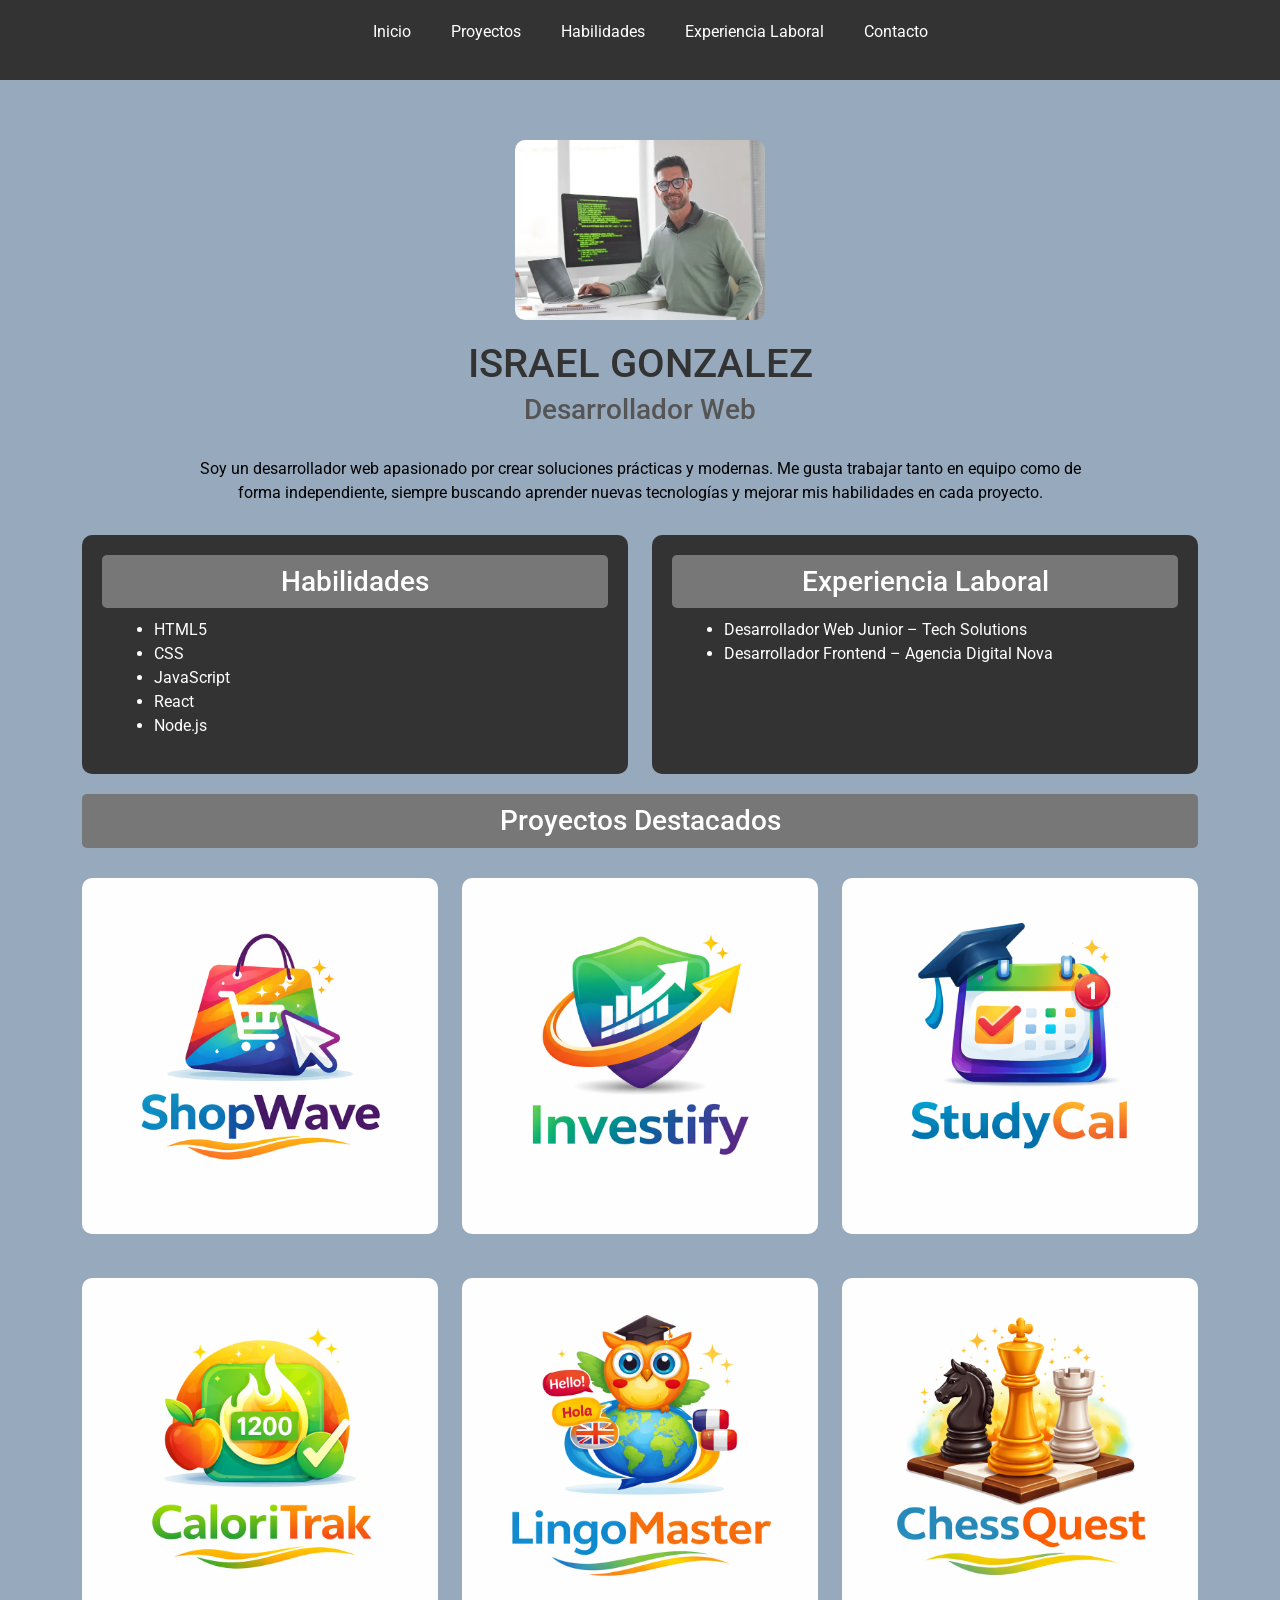
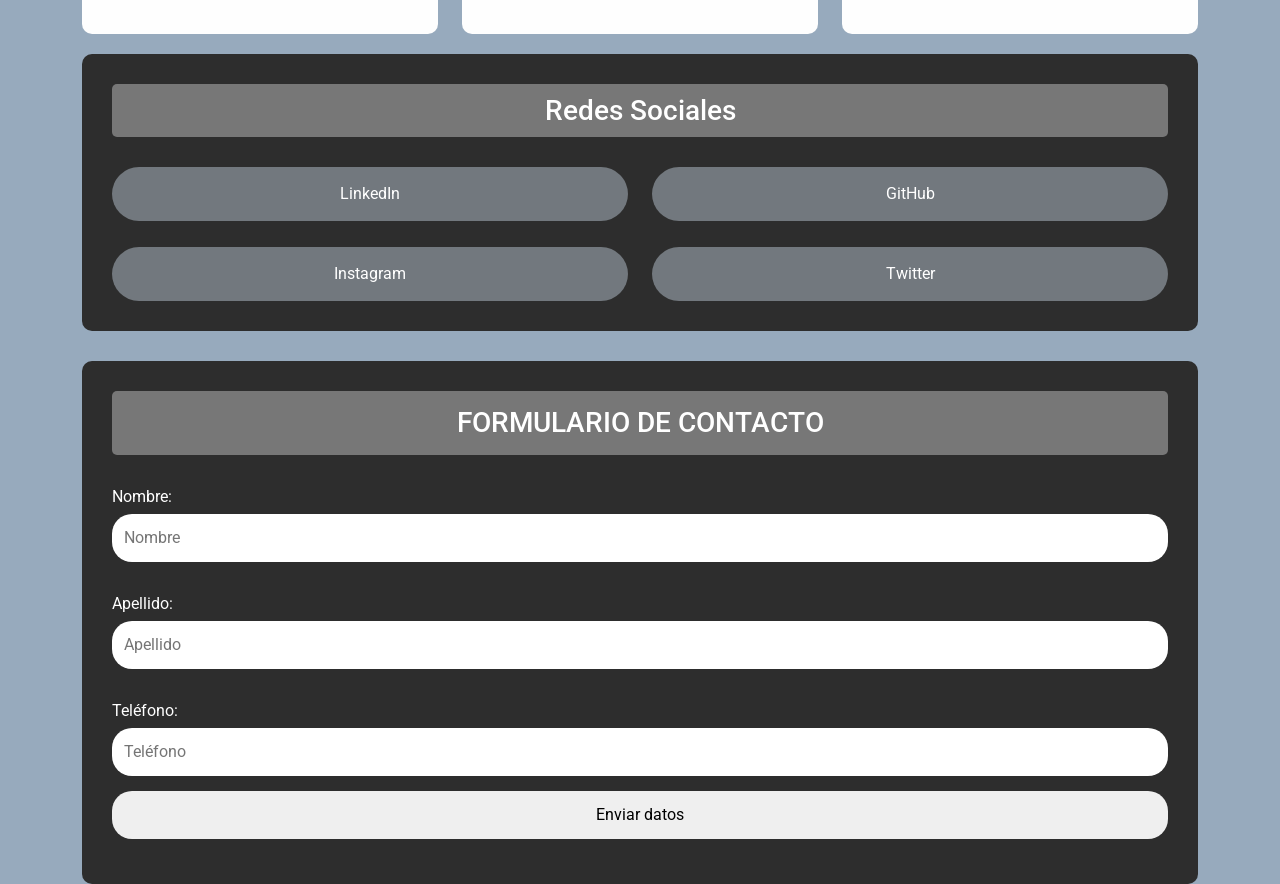
<file: index.html>
<!DOCTYPE html>


<html lang="en">

    <head>

        <link href="https://fonts.googleapis.com/css2?family=Roboto:wght@400;700&display=swap" rel="stylesheet">

        <link href="https://cdn.jsdelivr.net/npm/bootstrap@5.3.7/dist/css/bootstrap.min.css" rel="stylesheet">

        <link rel="stylesheet" href="CSS/tp1 CSS.css">

        <title>TP DESARROLLO DE SOFTWARE</title>

    </head>


    <body class="fondoPagina">

        <header> 
                            
            <nav> 
                <ul>
                    <li><a href="#inicio">Inicio</a></li>
                    <li><a href="#proyectos">Proyectos</a></li>
                    <li><a href="#habilidades">Habilidades</a></li>
                    <li><a href="#experiencia">Experiencia Laboral</a></li>
                    <li><a href="#contacto">Contacto</a></li>
                </ul>
            </nav>

                        
            <div class="divnombre"> <!-- DIV PARA EL NOMBRE Y FOTO DE PERFIL -->

                <img src="../IMAGENES/ISRAEL GONZALEZ.webp">
                <h1>ISRAEL GONZALEZ</h1> 
                <h3>Desarrollador Web</h3>
            </div>

        </header>
            

        <main class="container">

            <p>
                Soy un desarrollador web apasionado por crear soluciones prácticas y modernas.
                Me gusta trabajar tanto en equipo como de forma independiente,
                siempre buscando aprender nuevas tecnologías y mejorar mis habilidades en cada proyecto.
            </p>

            <div class="row">

                <!-- COLUMNA DE HABILIDADES -->
                <div class="col-md-6">

                    <div class="habilidades" id="habilidades">

                        <h3>Habilidades</h3>

                        <ul>
                            <li>HTML5</li>
                            <li>CSS</li>
                            <li>JavaScript</li>
                            <li>React</li>
                            <li>Node.js</li>
                        </ul>

                    </div>

                </div>

                <!-- COLUMNA DE EXPERIENCIA -->
                <div class="col-md-6">

                    <div class="experiencia" id="experiencia">

                        <h3>Experiencia Laboral</h3>

                        <ul>
                            <li>Desarrollador Web Junior – Tech Solutions</li>

                            <li>Desarrollador Frontend – Agencia Digital Nova</li>
                        </ul>

                    </div>

                </div>

            </div>

            <!-- SECCIÓN PROYECTOS -->
            <div class="Proyectos" id="proyectos">

                <h3>
                    Proyectos Destacados
                </h3>

                <!-- PRIMERA FILA -->
                <div class="row">

                    <div class="col-md-4">

                        <img
                        src="../IMAGENES/SHOPWAVE LOGO.png"
                        class="imagenProyecto">

                    </div>

                    <div class="col-md-4">

                        <img
                        src="../IMAGENES/INVESTIFY LOGO.png"
                        class="imagenProyecto">

                    </div>

                    <div class="col-md-4">

                        <img
                        src="../IMAGENES/STUDYCAL LOGO.png"
                        class="imagenProyecto">

                    </div>

                </div>

                <!-- SEGUNDA FILA -->
                <div class="row mt-4">

                    <div class="col-md-4">

                        <img
                        src="../IMAGENES/CALORYTRAK LOGO.png"
                        class="imagenProyecto">

                    </div>

                    <div class="col-md-4">

                        <img
                        src="../IMAGENES/LINGOMASTER LOGO.png"
                        class="imagenProyecto">

                    </div>

                    <div class="col-md-4">

                        <img
                        src="../IMAGENES/CHESSQUEST LOGO.png"
                        class="imagenProyecto">

                    </div>

                </div>

            </div>

        </main>

       <footer>

    <div class="container">

        <!-- REDES SOCIALES -->

        <div class="RedesSociales">

            <h3>
                Redes Sociales
            </h3>

            <div class="row">

                <div class="col-md-6">

                    <a
                    href="https://www.linkedin.com/in/israel-gonzalez"
                    target="_blank"
                    class="botonRedSocial">

                        LinkedIn

                    </a>

                </div>

                <div class="col-md-6">

                    <a
                    href="https://github.com/israelgonzalez"
                    target="_blank"
                    class="botonRedSocial">

                        GitHub

                    </a>

                </div>

            </div>

            <div class="row mt-3">

                <div class="col-md-6">

                    <a
                    href="https://www.instagram.com/i_gonzalez/"
                    target="_blank"
                    class="botonRedSocial">

                        Instagram

                    </a>

                </div>

                <div class="col-md-6">

                    <a
                    href="https://twitter.com/israelgonzalez"
                    target="_blank"
                    class="botonRedSocial">

                        Twitter

                    </a>

                </div>

            </div>

        </div>

                    <!-- FORMULARIO DE CONTACTO -->
                    <form
                        action="https://formspree.io/f/xzdwoybl"
                        method="POST"
                        class="FormularioContacto"
                        id="contacto">

                        <h3>FORMULARIO DE CONTACTO</h3>

                        <label for="nombre">
                            Nombre:
                        </label>

                        <input
                        type="text"
                        name="nombre"
                        id="nombre"
                        placeholder="Nombre"
                        required>

                        <label for="apellido">
                            Apellido:
                        </label>

                        <input
                        type="text"
                        name="apellido"
                        id="apellido"
                        placeholder="Apellido"
                        required>

                        <label for="telefono">
                            Teléfono:
                        </label>

                        <input
                        type="number"
                        name="telefono"
                        id="telefono"
                        placeholder="Teléfono"
                        required>

                        <input
                        type="submit"
                        value="Enviar datos"
                        class="botonEnviar">

                    </form>

    </div>

</footer>

    </body> 



</html>
</file>
<file: CSS/tp1 CSS.css>
body {
    font-family: 'Roboto', Arial, sans-serif;
    margin: 0;
    background-color: #97aabd;
}

h1 {
    color: #333;
    text-align: left;
}

h2, h3, h4 {
    color: #555;
}

ul, ol {
    margin-left: 20px;
}

a {
    color: #007BFF;
    text-decoration: none;
}

a:hover {
    text-decoration: underline;
}

.divnombre {
    display: flex;
    flex-direction: column;
    align-items: center;
    margin-top: 60px;
}

.divnombre h1 {
    margin: 10px 0 5px 0;
}

.divnombre h3 {
    margin: 0;
}

.divnombre img {
    margin-bottom: 10px;
    width: 250px;
    height: 180px;
    border-radius: 10px;
}

.habilidades {
    background-color: #333;
    border-radius: 10px;
    padding: 20px;
    height: 100%;
    color: white;
}

.habilidades h3 {
    background-color: rgb(119, 119, 119);
    color: white;
    text-align: center;
    padding: 10px;
    margin: 0 0 10px 0;
    border-radius: 5px;
}

.experiencia {
    background-color: #333;
    border-radius: 10px;
    padding: 20px;
    height: 100%;
    color: white;
}

.experiencia h3 {
    background-color: rgb(119, 119, 119);
    color: white;
    text-align: center;
    padding: 10px;
    margin: 0 0 10px 0;
    border-radius: 5px;
}

.Proyectos {
    margin-top: 20px;
}

.Proyectos h3 {
    background-color: rgb(119, 119, 119);
    color: white;
    text-align: center;
    padding: 10px;
    margin: 0 0 10px 0;
    border-radius: 5px;
}

p {
    color: #000000;
    text-align: center;
    margin: 30px auto;
    max-width: 900px;
}

.imagenProyecto {
    width: 100%;
    height: auto;
    border-radius: 10px;
    margin-top: 20px;
    transition: 0.3s;
}

.imagenProyecto:hover {
    transform: scale(1.05);
}

.RedesSociales {
    margin-top: 20px;
    background-color: #2d2d2d;
    padding: 30px;
    border-radius: 10px;
    color: white;
}

.RedesSociales h3 {
    background-color: rgb(119, 119, 119);
    color: white;
    text-align: center;
    padding: 10px;
    margin: 0 0 20px 0;
    border-radius: 5px;
}

.botonRedSocial {
    display: block;
    background-color: #72787e;
    color: white;
    text-align: center;
    padding: 15px;
    text-decoration: none;
    transition: 0.3s;
    margin-top: 10px;
    border-radius: 30px;
}

.botonRedSocial:hover {
    background-color: #383c40;
    color: white;
    text-decoration: none;
}

nav ul {
    list-style-type: none;
    padding: 0;
    display: flex;
    gap: 20px;
    justify-content: center;
}

nav {
    background-color: #333;
    padding: 10px;
}

nav a {
    color: white;
    text-decoration: none;
    padding: 10px;
    display: block;
}

nav a:hover {
    background-color: #555;
    border-radius: 5px;
}

.FormularioContacto {
    margin-top: 30px;
    background-color: #2d2d2d;
    padding: 30px;
    border-radius: 10px;
    color: white;
}

.FormularioContacto h3 {
    background-color: rgb(119, 119, 119);
    color: white;
    text-align: center;
    padding: 15px;
    border-radius: 5px;
    margin-bottom: 30px;
}

.FormularioContacto label {
    color: white;
    margin-top: 15px;
    margin-bottom: 5px;
    display: block;
}

.FormularioContacto input {
    width: 100%;
    padding: 12px;
    border-radius: 20px;
    border: none;
    margin-bottom: 15px;
}
</file>
